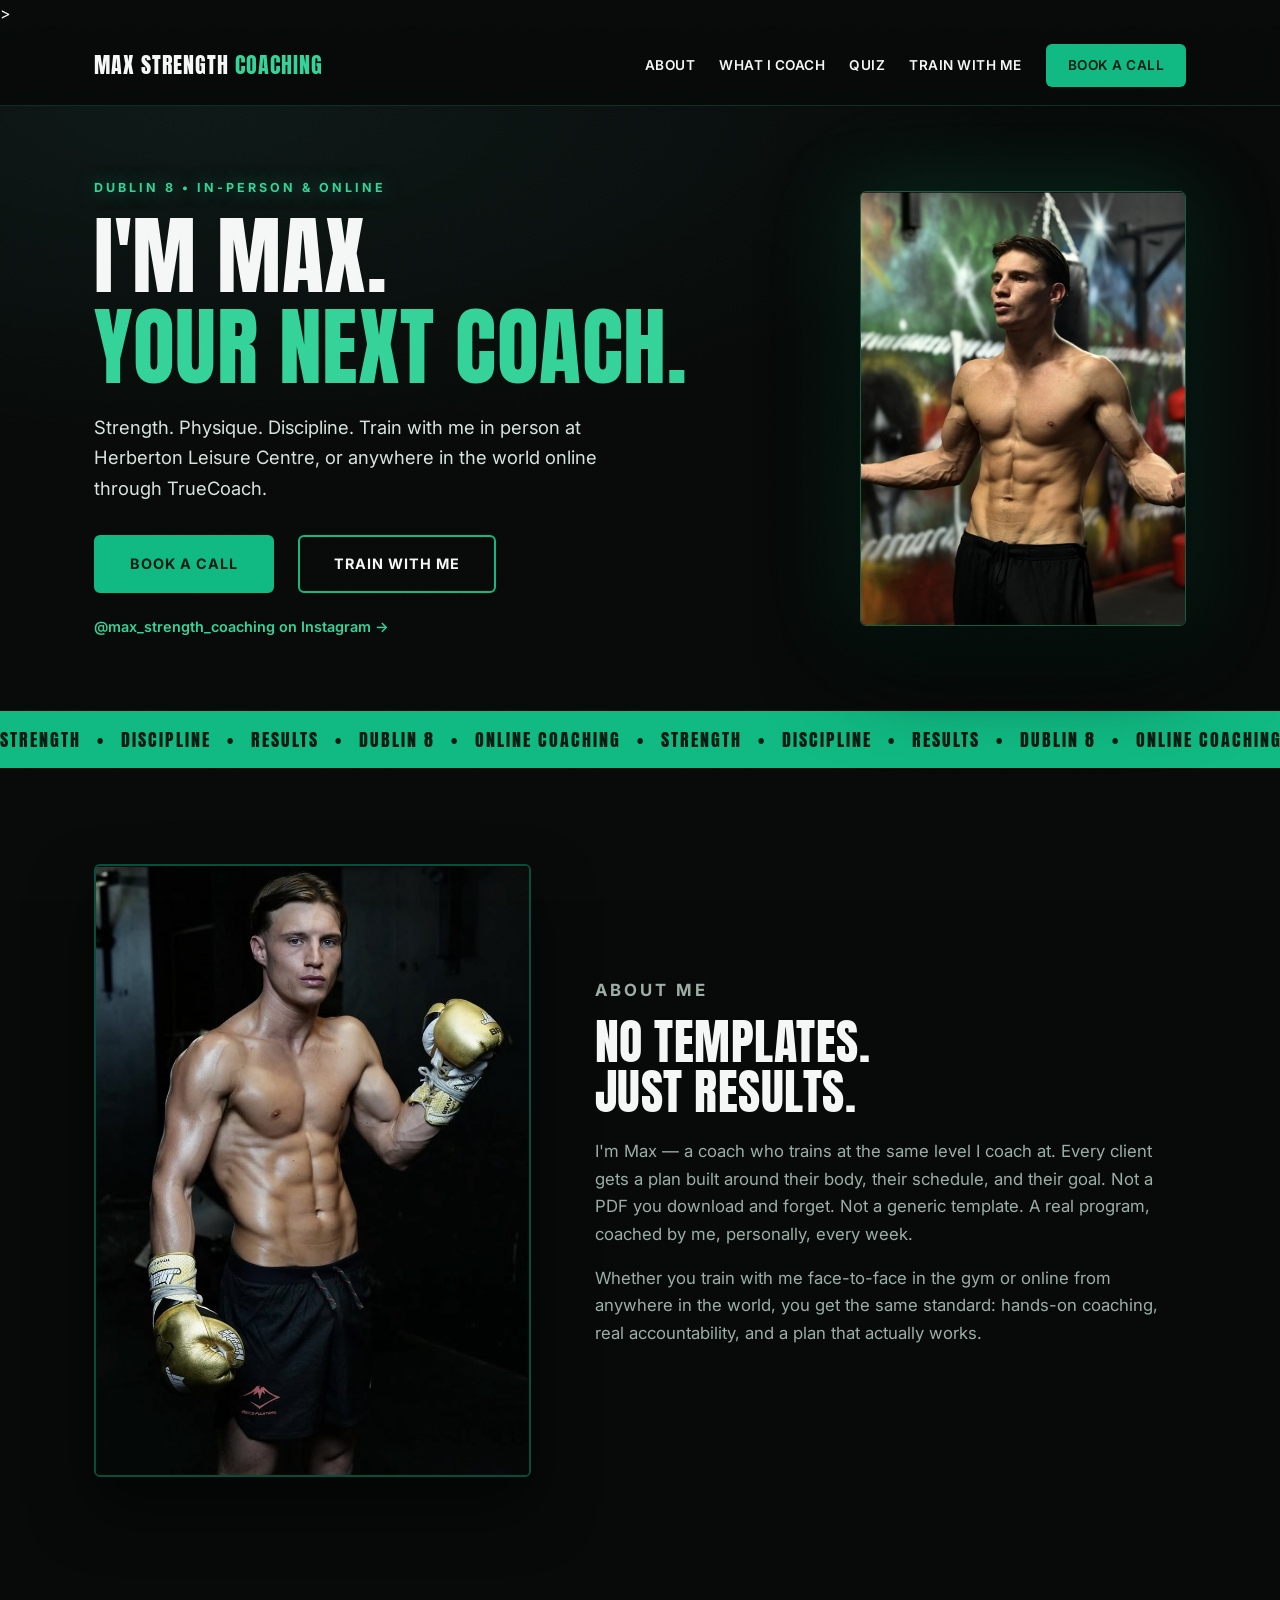
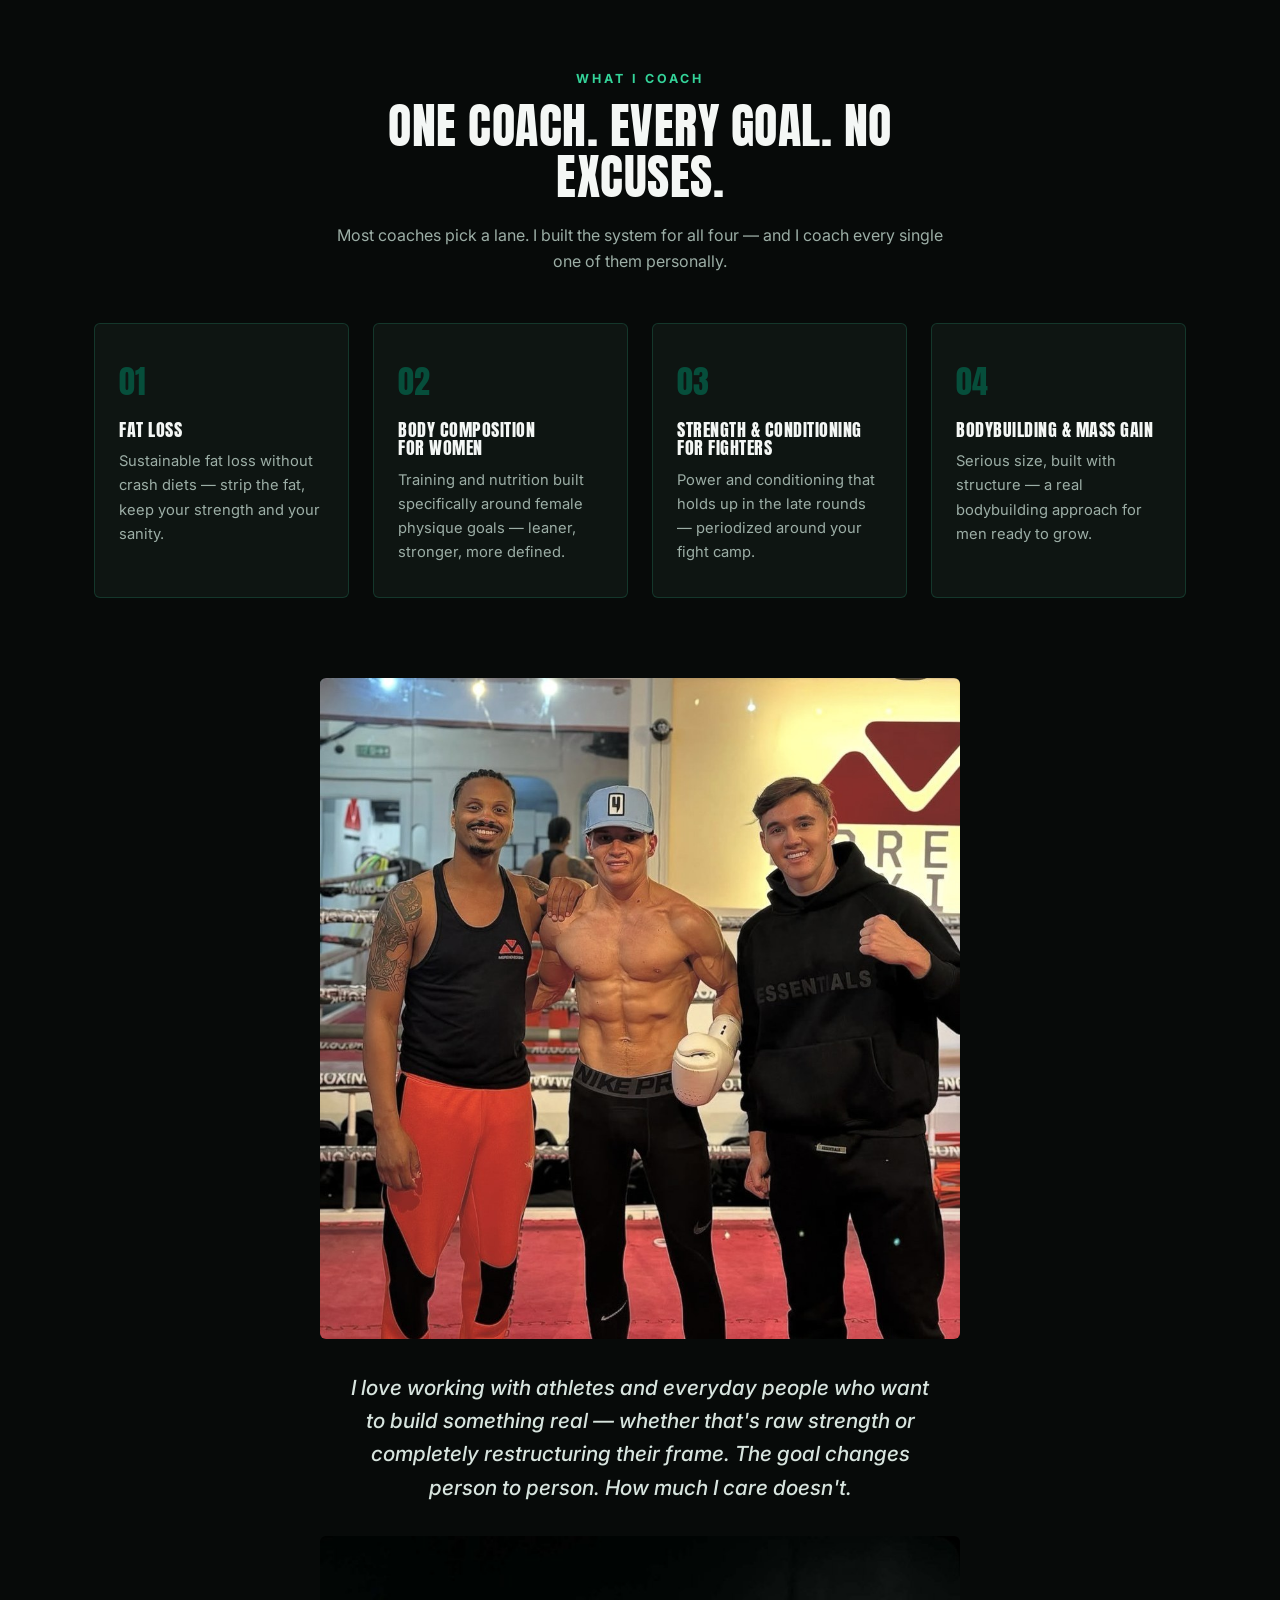
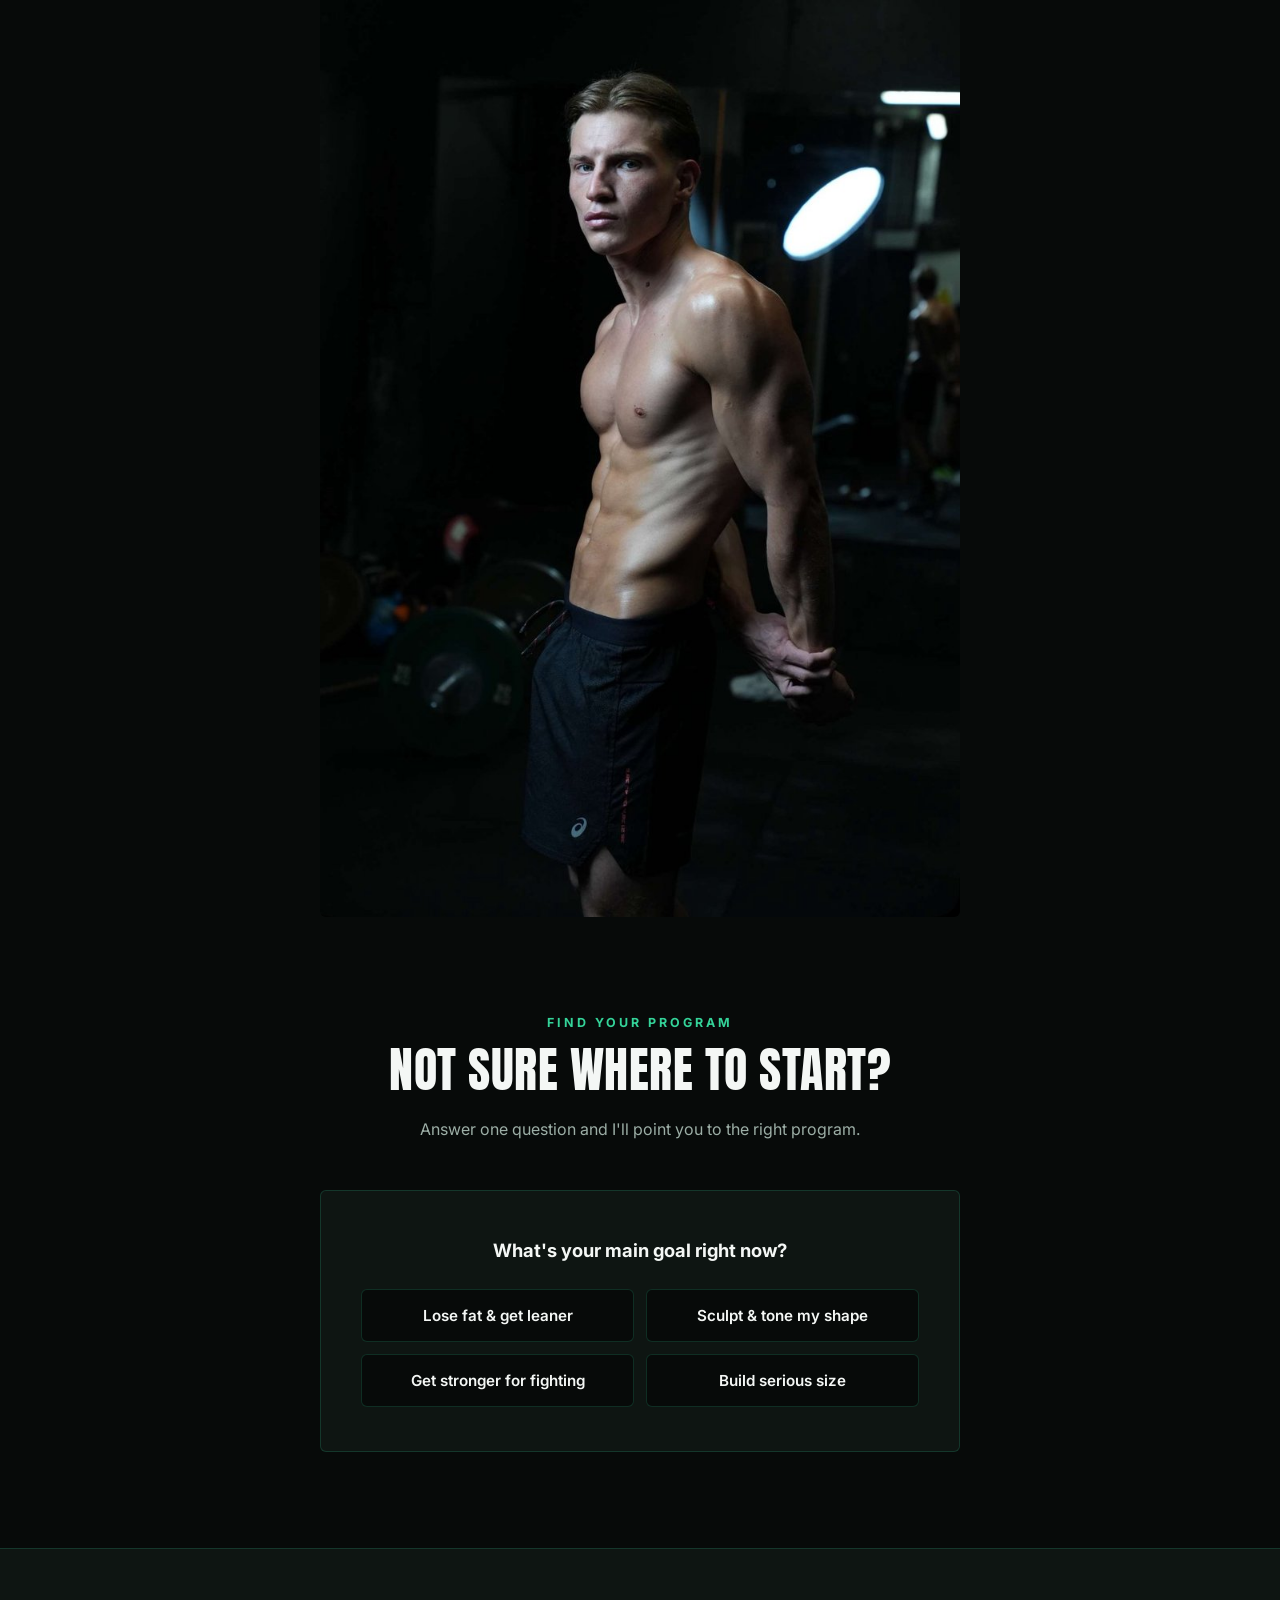
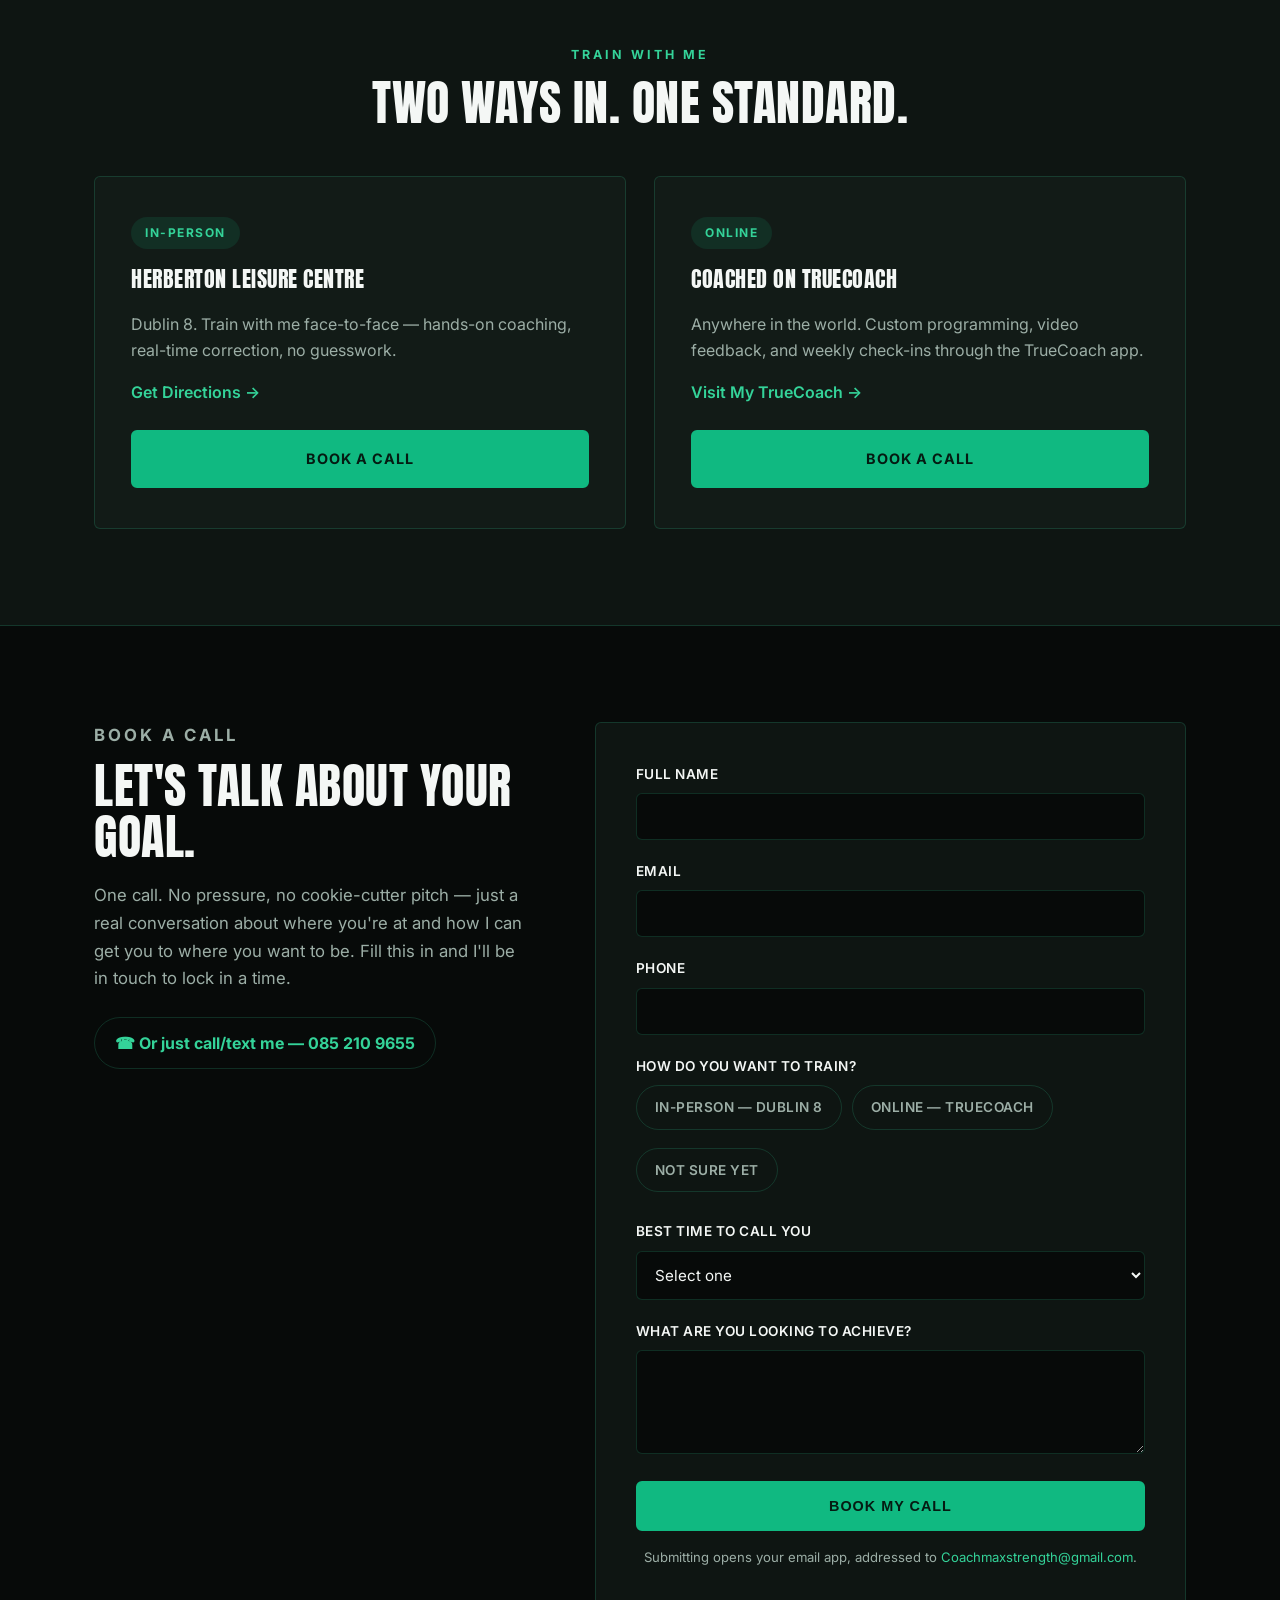
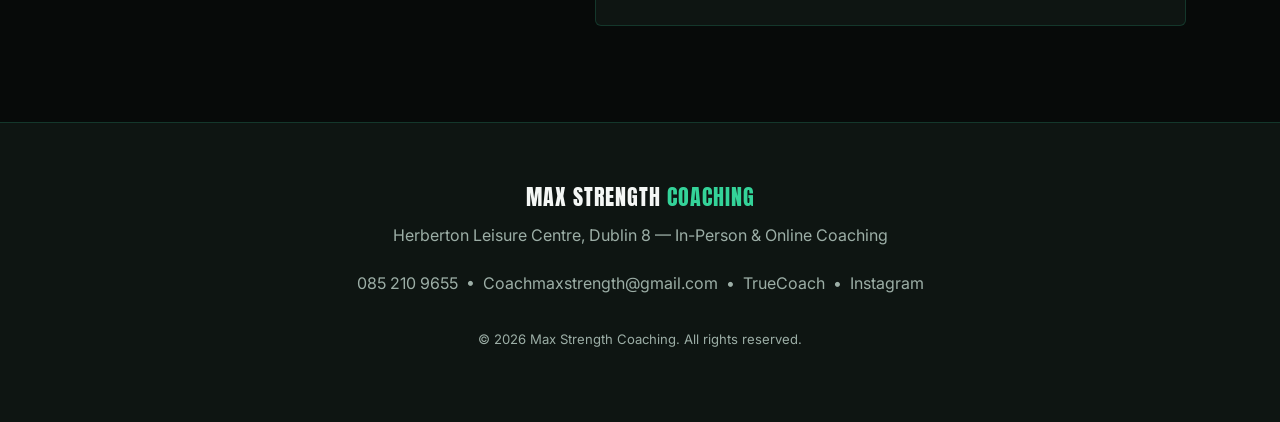
<file: index.html>
<!DOCTYPE html>
<html lang="en">
<head>
<meta charset="UTF-8">
<meta name="viewport" content="width=device-width, initial-scale=1.0">
<title>Max Strength Coaching</title>
<link rel="icon" href="data:image/svg+xml,%3Csvg xmlns='http://www.w3.org/2000/svg' viewBox='0 0 100 100'%3E%3Crect width='100' height='100' rx='16' fill='%23070A09'/%3E%3Ctext x='50' y='72' font-size='62' font-family='Arial,sans-serif' font-weight='900' fill='%2310B981' text-anchor='middle'%3EM%3C/text%3E%3C/svg%3E">
<meta name="description" content="Train with Max Strength Coaching — in person at Herberton Leisure Centre, Dublin 8, or online anywhere via TrueCoach. Book a call to get started.">
<link rel="canonical" href="https://maxstrengthcoaching.github.io/Max-/">

<meta property="og:type" content="website">
<meta property="og:site_name" content="Max Strength Coaching">
<meta property="og:title" content="Max Strength Coaching">
<meta property="og:description" content="Train with Max Strength Coaching — in person at Herberton Leisure Centre, Dublin 8, or online anywhere via TrueCoach.">
<meta property="og:url" content="https://maxstrengthcoaching.github.io/Max-/">
<meta property="og:image" content="https://maxstrengthcoaching.github.io/Max-/assets/images/hero-max.jpg">
<meta name="twitter:card" content="summary_large_image">
<meta name="twitter:title" content="Max Strength Coaching">
<meta name="twitter:description" content="In-person coaching in Dublin 8 or online anywhere via TrueCoach. Book a call to get started.">
<meta name="twitter:image" content="https://maxstrengthcoaching.github.io/Max-/assets/images/hero-max.jpg">

<link rel="preconnect" href="https://fonts.googleapis.com">
<link rel="preconnect" href="https://fonts.gstatic.com" crossorigin>
<link href="https://fonts.googleapis.com/css2?family=Anton&family=Inter:wght@400;500;600;700;800&display=swap" rel="stylesheet">>
<link rel="stylesheet" href="styles.css?v=3">
<script type="application/ld+json">
{
  "@context": "https://schema.org",
  "@type": "ExerciseGym",
  "name": "Max Strength Coaching",
  "description": "In-person and online strength coaching with Max — fat loss, body composition, fighter conditioning, and bodybuilding.",
  "url": "https://maxstrengthcoaching.github.io/Max-/",
  "image": "https://maxstrengthcoaching.github.io/Max-/assets/images/hero-max.jpg",
  "email": "Coachmaxstrength@gmail.com",
  "telephone": "+353852109655",
  "address": {
    "@type": "PostalAddress",
    "addressLocality": "Dublin 8",
    "addressCountry": "IE"
  },
  "sameAs": [
    "https://www.instagram.com/max_strength_coaching/",
    "https://app.truecoach.co/max-strength-coaching"
  ]
}
</script>
</head>
<body>
<div class="grain" aria-hidden="true"></div>

<header class="site-header">
  <div class="container header-inner">
    <a href="#top" class="logo">MAX STRENGTH <span>COACHING</span></a>
    <nav class="main-nav" id="main-nav">
      <a href="#about">About</a>
      <a href="#coach">What I Coach</a>
      <a href="#quiz">Quiz</a>
      <a href="#train">Train With Me</a>
      <a href="#book" class="nav-cta">Book A Call</a>
    </nav>
    <button class="nav-toggle" id="nav-toggle" aria-label="Toggle navigation" aria-expanded="false">
      <span></span><span></span><span></span>
    </button>
  </div>
</header>

<main id="top">

  <section class="hero">
    <div class="container hero-inner">
      <div class="hero-copy">
        <p class="eyebrow eyebrow-glow">Dublin 8 &bull; In-Person &amp; Online</p>
        <h1>I'M MAX.<br><span class="accent">YOUR NEXT COACH.</span></h1>
        <p class="hero-sub">Strength. Physique. Discipline. Train with me in person at Herberton Leisure Centre, or anywhere in the world online through TrueCoach.</p>
        <div class="hero-actions">
          <a href="#book" class="btn btn-primary">Book A Call</a>
          <a href="#train" class="btn btn-ghost">Train With Me</a>
        </div>
        <a href="https://www.instagram.com/max_strength_coaching/" target="_blank" rel="noopener" class="hero-social">&#64;max_strength_coaching on Instagram &rarr;</a>
      </div>
      <div class="hero-media">
        <img src="assets/images/hero-max.jpg" alt="Max, full body, in the gym" loading="eager">
      </div>
    </div>
  </section>

  <section class="marquee" aria-hidden="true">
    <div class="marquee-track">
      <span>STRENGTH</span><span>&bull;</span><span>DISCIPLINE</span><span>&bull;</span><span>RESULTS</span><span>&bull;</span><span>DUBLIN 8</span><span>&bull;</span><span>ONLINE COACHING</span><span>&bull;</span>
      <span>STRENGTH</span><span>&bull;</span><span>DISCIPLINE</span><span>&bull;</span><span>RESULTS</span><span>&bull;</span><span>DUBLIN 8</span><span>&bull;</span><span>ONLINE COACHING</span><span>&bull;</span>
    </div>
  </section>

  <section id="about" class="section about">
    <div class="container about-grid">
      <div class="about-media reveal">
        <img src="assets/images/about-max.jpg" alt="Max in a boxing stance" loading="lazy">
      </div>
      <div class="about-copy reveal">
        <p class="eyebrow">About Me</p>
        <h2>No Templates.<br>Just Results.</h2>
        <p>I'm Max &mdash; a coach who trains at the same level I coach at. Every client gets a plan built around their body, their schedule, and their goal. Not a PDF you download and forget. Not a generic template. A real program, coached by me, personally, every week.</p>
        <p>Whether you train with me face-to-face in the gym or online from anywhere in the world, you get the same standard: hands-on coaching, real accountability, and a plan that actually works.</p>
      </div>
    </div>
  </section>

  <section id="coach" class="section coach">
    <div class="container">
      <p class="eyebrow center">What I Coach</p>
      <h2 class="center">One Coach. Every Goal. No Excuses.</h2>
      <p class="section-sub center">Most coaches pick a lane. I built the system for all four &mdash; and I coach every single one of them personally.</p>
      <div class="coach-grid">
        <div class="coach-tile reveal">
          <span class="coach-num">01</span>
          <h3>Fat Loss</h3>
          <p>Sustainable fat loss without crash diets &mdash; strip the fat, keep your strength and your sanity.</p>
        </div>
        <div class="coach-tile reveal">
          <span class="coach-num">02</span>
          <h3>Body Composition <br>For Women</h3>
          <p>Training and nutrition built specifically around female physique goals &mdash; leaner, stronger, more defined.</p>
        </div>
        <div class="coach-tile reveal">
          <span class="coach-num">03</span>
          <h3>Strength &amp; Conditioning <br>For Fighters</h3>
          <p>Power and conditioning that holds up in the late rounds &mdash; periodized around your fight camp.</p>
        </div>
        <div class="coach-tile reveal">
          <span class="coach-num">04</span>
          <h3>Bodybuilding &amp; Mass Gain</h3>
          <p>Serious size, built with structure &mdash; a real bodybuilding approach for men ready to grow.</p>
        </div>
      </div>
    </div>
    <div class="photo-strip">
      <img class="reveal" src="assets/images/gallery-team.jpg" alt="Max with coach and client at the gym" loading="lazy">
      <p class="photo-strip-caption reveal">I love working with athletes and everyday people who want to build something real &mdash; whether that's raw strength or completely restructuring their frame. The goal changes person to person. How much I care doesn't.</p>
      <img class="reveal" src="assets/images/profile-max.jpg" alt="Max training" loading="lazy">
    </div>
  </section>

  <section id="quiz" class="section quiz">
    <div class="container">
      <p class="eyebrow center">Find Your Program</p>
      <h2 class="center">Not Sure Where To Start?</h2>
      <p class="section-sub center">Answer one question and I'll point you to the right program.</p>
      <div class="quiz-box reveal">
        <div class="quiz-step">
          <p class="quiz-question">What's your main goal right now?</p>
          <div class="quiz-options">
            <button type="button" class="quiz-option" data-program="fatloss">Lose fat &amp; get leaner</button>
            <button type="button" class="quiz-option" data-program="women">Sculpt &amp; tone my shape</button>
            <button type="button" class="quiz-option" data-program="fighter">Get stronger for fighting</button>
            <button type="button" class="quiz-option" data-program="bodybuilding">Build serious size</button>
          </div>
        </div>
        <div class="quiz-result" id="quiz-result" hidden>
          <p class="eyebrow">Your Program</p>
          <h3 id="quiz-result-title"></h3>
          <p id="quiz-result-desc"></p>
          <a href="#book" class="btn btn-primary" id="quiz-cta">Book A Call For This</a>
        </div>
      </div>
    </div>
  </section>

  <section id="train" class="section train">
    <div class="container">
      <p class="eyebrow center">Train With Me</p>
      <h2 class="center">Two Ways In. One Standard.</h2>
      <div class="train-grid">
        <div class="train-card reveal">
          <p class="train-tag">In-Person</p>
          <h3>Herberton Leisure Centre</h3>
          <p class="train-desc">Dublin 8. Train with me face-to-face &mdash; hands-on coaching, real-time correction, no guesswork.</p>
          <a href="https://www.google.com/maps/search/?api=1&query=Herberton+Leisure+Centre+Dublin+8" target="_blank" rel="noopener" class="train-link">Get Directions &rarr;</a>
          <a href="#book" class="btn btn-primary btn-full">Book A Call</a>
        </div>
        <div class="train-card reveal">
          <p class="train-tag">Online</p>
          <h3>Coached On TrueCoach</h3>
          <p class="train-desc">Anywhere in the world. Custom programming, video feedback, and weekly check-ins through the TrueCoach app.</p>
          <a href="https://app.truecoach.co/max-strength-coaching" target="_blank" rel="noopener" class="train-link">Visit My TrueCoach &rarr;</a>
          <a href="#book" class="btn btn-primary btn-full">Book A Call</a>
        </div>
      </div>
    </div>
  </section>

  <section id="book" class="section book">
    <div class="container book-inner">
      <div class="book-copy reveal">
        <p class="eyebrow">Book A Call</p>
        <h2>Let's Talk About Your Goal.</h2>
        <p>One call. No pressure, no cookie-cutter pitch &mdash; just a real conversation about where you're at and how I can get you to where you want to be. Fill this in and I'll be in touch to lock in a time.</p>
        <a href="tel:+353852109655" class="phone-link">&#9742; Or just call/text me &mdash; 085 210 9655</a>
      </div>
      <form id="book-form" class="book-form reveal">
        <div class="form-row">
          <label for="name">Full Name</label>
          <input type="text" id="name" name="name" required>
        </div>
        <div class="form-row">
          <label for="email">Email</label>
          <input type="email" id="email" name="email" required>
        </div>
        <div class="form-row">
          <label for="phone">Phone</label>
          <input type="tel" id="phone" name="phone" required>
        </div>
        <div class="form-row">
          <label>How Do You Want To Train?</label>
          <div class="choice-group">
            <label class="choice">
              <input type="radio" name="trainType" value="In-Person — Dublin 8" required>
              <span>In-Person &mdash; Dublin 8</span>
            </label>
            <label class="choice">
              <input type="radio" name="trainType" value="Online — TrueCoach">
              <span>Online &mdash; TrueCoach</span>
            </label>
            <label class="choice">
              <input type="radio" name="trainType" value="Not sure yet">
              <span>Not Sure Yet</span>
            </label>
          </div>
        </div>
        <div class="form-row">
          <label for="best-time">Best Time To Call You</label>
          <select id="best-time" name="bestTime" required>
            <option value="" disabled selected>Select one</option>
            <option value="Morning">Morning</option>
            <option value="Afternoon">Afternoon</option>
            <option value="Evening">Evening</option>
          </select>
        </div>
        <div class="form-row">
          <label for="goals">What Are You Looking To Achieve?</label>
          <textarea id="goals" name="goals" rows="4" required></textarea>
        </div>
        <button type="submit" class="btn btn-primary btn-full">Book My Call</button>
        <p class="form-note">Submitting opens your email app, addressed to <a href="mailto:Coachmaxstrength@gmail.com">Coachmaxstrength@gmail.com</a>.</p>
      </form>
    </div>
  </section>

</main>

<footer class="site-footer">
  <div class="container footer-inner">
    <a href="#top" class="logo">MAX STRENGTH <span>COACHING</span></a>
    <p>Herberton Leisure Centre, Dublin 8 &mdash; In-Person &amp; Online Coaching</p>
    <p>
      <a href="tel:+353852109655">085 210 9655</a>
      &nbsp;&bull;&nbsp;
      <a href="mailto:Coachmaxstrength@gmail.com">Coachmaxstrength@gmail.com</a>
      &nbsp;&bull;&nbsp;
      <a href="https://app.truecoach.co/max-strength-coaching" target="_blank" rel="noopener">TrueCoach</a>
      &nbsp;&bull;&nbsp;
      <a href="https://www.instagram.com/max_strength_coaching/" target="_blank" rel="noopener">Instagram</a>
    </p>
    <p class="copyright">&copy; <span id="year"></span> Max Strength Coaching. All rights reserved.</p>
  </div>
</footer>

<a href="#book" id="sticky-cta" class="sticky-cta">Book A Call</a>

<script src="script.js?v=2"></script>
</body>
</html>
</file>
<file: styles.css>
/* ---------- Tokens ---------- */
:root {
  --bg: #070A09;
  --panel: #0E1512;
  --panel-alt: #121B17;
  --line: rgba(52, 211, 153, 0.18);
  --emerald: #10B981;
  --emerald-bright: #34D399;
  --emerald-deep: #064E3B;
  --white: #F4F7F5;
  --muted: #9CAEA6;
  --radius: 6px;
  --max-width: 1140px;
  --font-display: 'Anton', sans-serif;
  --font-body: 'Inter', sans-serif;
}

* { box-sizing: border-box; }

html { scroll-behavior: smooth; }

body {
  margin: 0;
  font-family: var(--font-body);
  color: var(--white);
  background: var(--bg);
  line-height: 1.65;
}

img { max-width: 100%; display: block; }

.container {
  max-width: var(--max-width);
  margin: 0 auto;
  padding: 0 24px;
}

a { color: inherit; text-decoration: none; }

h1, h2, h3 {
  font-family: var(--font-display);
  text-transform: uppercase;
  letter-spacing: 0.5px;
  line-height: 1.05;
  margin: 0 0 20px;
  font-weight: 400;
}

h1 { font-size: clamp(2.8rem, 7vw, 5.4rem); }
h2 { font-size: clamp(2rem, 4.4vw, 3rem); }
h3 { font-size: 1.4rem; letter-spacing: 0.5px; }

p { margin: 0 0 16px; color: var(--muted); }

.accent { color: var(--emerald-bright); }

.eyebrow {
  font-family: var(--font-body);
  font-weight: 700;
  text-transform: uppercase;
  letter-spacing: 3px;
  font-size: 0.78rem;
  color: var(--emerald-bright);
  margin-bottom: 12px;
}
.eyebrow.center { text-align: center; }
.eyebrow-glow { text-shadow: 0 0 18px rgba(52, 211, 153, 0.5); }
h2.center { text-align: center; max-width: 680px; margin-left: auto; margin-right: auto; }

.section { padding: 96px 0; }

/* ---------- Buttons ---------- */
.btn {
  display: inline-block;
  padding: 15px 34px;
  border-radius: var(--radius);
  font-weight: 700;
  font-size: 0.9rem;
  text-transform: uppercase;
  letter-spacing: 1px;
  border: 2px solid var(--emerald);
  transition: transform 0.15s ease, box-shadow 0.15s ease, background 0.15s ease, color 0.15s ease;
}
.btn-primary {
  background: var(--emerald);
  color: #051B12;
}
.btn-primary:hover {
  transform: translateY(-2px);
  background: var(--emerald-bright);
  box-shadow: 0 8px 28px rgba(16, 185, 129, 0.35);
}
.btn-ghost {
  background: transparent;
  color: var(--white);
  margin-left: 12px;
}
.btn-ghost:hover {
  transform: translateY(-2px);
  background: rgba(16, 185, 129, 0.12);
}
.btn-full { width: 100%; text-align: center; }

/* ---------- Header ---------- */
.site-header {
  position: sticky;
  top: 0;
  z-index: 100;
  background: rgba(7, 10, 9, 0.85);
  backdrop-filter: blur(10px);
  border-bottom: 1px solid var(--line);
}
.header-inner {
  display: flex;
  align-items: center;
  justify-content: space-between;
  padding-top: 18px;
  padding-bottom: 18px;
}
.logo {
  font-family: var(--font-display);
  font-size: 1.4rem;
  letter-spacing: 1px;
  white-space: nowrap;
  text-transform: uppercase;
}
.logo span { color: var(--emerald-bright); }
.main-nav {
  display: flex;
  align-items: center;
  gap: 24px;
  font-weight: 600;
  font-size: 0.85rem;
  text-transform: uppercase;
  letter-spacing: 0.5px;
  white-space: nowrap;
}
.main-nav a:hover { color: var(--emerald-bright); }
.nav-cta {
  background: var(--emerald);
  color: #051B12 !important;
  padding: 10px 22px;
  border-radius: var(--radius);
}
.nav-cta:hover { background: var(--emerald-bright); }

.nav-toggle {
  display: none;
  flex-direction: column;
  gap: 5px;
  background: none;
  border: none;
  cursor: pointer;
  padding: 8px;
}
.nav-toggle span {
  width: 24px;
  height: 2px;
  background: var(--white);
  display: block;
}

/* ---------- Hero ---------- */
.hero {
  background: radial-gradient(120% 100% at 15% 0%, #0E1917 0%, var(--bg) 55%);
  padding: 72px 0;
}
.hero-inner {
  display: grid;
  grid-template-columns: 1.3fr 0.7fr;
  gap: 56px;
  align-items: center;
}
.hero-sub {
  font-size: 1.15rem;
  color: #D7E4DE;
  max-width: 540px;
  margin: 0 0 32px;
}
.hero-actions { display: flex; flex-wrap: wrap; gap: 12px; margin-bottom: 20px; }
.hero-social {
  display: inline-block;
  font-weight: 600;
  font-size: 0.9rem;
  color: var(--emerald-bright);
}
.hero-social:hover { text-decoration: underline; }
.hero-media img {
  width: 90%;
  margin-left: auto;
  aspect-ratio: 900 / 1201;
  object-fit: cover;
  border: 1px solid rgba(52, 211, 153, 0.4);
  border-radius: var(--radius);
  box-shadow: 0 40px 90px rgba(0, 0, 0, 0.65), 0 0 90px rgba(16, 185, 129, 0.22);
}

/* ---------- Marquee ---------- */
.marquee {
  background: var(--emerald);
  color: #051B12;
  overflow: hidden;
  white-space: nowrap;
  padding: 14px 0;
}
.marquee-track {
  display: inline-flex;
  gap: 16px;
  font-family: var(--font-display);
  letter-spacing: 2px;
  font-size: 1.1rem;
  text-transform: uppercase;
  animation: scroll 24s linear infinite;
}
@keyframes scroll {
  from { transform: translateX(0); }
  to { transform: translateX(-50%); }
}

/* ---------- About ---------- */
.about-grid {
  display: grid;
  grid-template-columns: 0.85fr 1.15fr;
  gap: 64px;
  align-items: center;
}
.about-media img {
  width: 100%;
  aspect-ratio: 800 / 1121;
  object-fit: cover;
  border: 2px solid var(--emerald-deep);
  border-radius: var(--radius);
  box-shadow: 0 30px 60px rgba(0, 0, 0, 0.5);
}
.about-copy p { color: var(--muted); font-size: 1.05rem; }

/* ---------- What I Coach ---------- */
.coach { padding-bottom: 0; }
.section-sub {
  color: var(--muted);
  max-width: 620px;
  margin: 0 auto 8px;
}
.section-sub.center { text-align: center; }
.coach-grid {
  display: grid;
  grid-template-columns: repeat(4, 1fr);
  gap: 24px;
  margin-top: 48px;
}
.coach-tile {
  background: var(--panel);
  border: 1px solid var(--line);
  border-radius: var(--radius);
  padding: 32px 24px;
}
.coach-num {
  display: block;
  font-family: var(--font-display);
  font-size: 2rem;
  color: var(--emerald-deep);
  margin-bottom: 12px;
}
.coach-tile h3 { font-size: 1.1rem; margin-bottom: 10px; }
.coach-tile p { font-size: 0.92rem; margin: 0; }

.photo-strip {
  display: grid;
  grid-template-columns: 1fr;
  gap: 32px;
  margin-top: 80px;
}
.photo-strip img {
  width: 100%;
  max-width: 640px;
  margin: 0 auto;
  object-fit: cover;
  border-radius: var(--radius);
}
.photo-strip img:nth-child(1) { aspect-ratio: 1000 / 1033; }
.photo-strip img:nth-child(3) { aspect-ratio: 800 / 1226; }
.photo-strip-caption {
  max-width: 600px;
  margin: 0 auto;
  text-align: center;
  font-family: var(--font-body);
  font-style: italic;
  font-weight: 500;
  font-size: clamp(1.05rem, 2.2vw, 1.3rem);
  line-height: 1.6;
  color: #D7E4DE;
}

/* ---------- Train With Me ---------- */
.train { background: var(--panel); border-top: 1px solid var(--line); border-bottom: 1px solid var(--line); }
.train-grid {
  display: grid;
  grid-template-columns: repeat(2, 1fr);
  gap: 28px;
  margin-top: 48px;
}
.train-card {
  background: var(--panel-alt);
  border: 1px solid var(--line);
  border-radius: var(--radius);
  padding: 40px 36px;
  display: flex;
  flex-direction: column;
}
.train-tag {
  display: inline-block;
  align-self: flex-start;
  background: rgba(16, 185, 129, 0.12);
  color: var(--emerald-bright);
  font-size: 0.75rem;
  font-weight: 700;
  text-transform: uppercase;
  letter-spacing: 1.5px;
  padding: 6px 14px;
  border-radius: 100px;
  margin-bottom: 18px;
}
.train-desc { color: var(--muted); }
.train-link {
  display: inline-block;
  color: var(--emerald-bright);
  font-weight: 600;
  margin-bottom: 24px;
}
.train-link:hover { text-decoration: underline; }
.train-card .btn { margin-top: auto; }

/* ---------- Book A Call ---------- */
.book-inner {
  display: grid;
  grid-template-columns: 0.85fr 1.15fr;
  gap: 64px;
  align-items: start;
}
.book-copy p { color: var(--muted); font-size: 1.05rem; }
.phone-link {
  display: inline-block;
  font-weight: 700;
  color: var(--emerald-bright);
  border: 1px solid var(--line);
  padding: 12px 20px;
  border-radius: 100px;
  margin-top: 8px;
}
.phone-link:hover { background: rgba(16, 185, 129, 0.1); }
.book-form {
  background: var(--panel);
  border: 1px solid var(--line);
  border-radius: var(--radius);
  padding: 40px;
}
.form-row { margin-bottom: 20px; }
.form-row label {
  display: block;
  font-weight: 600;
  font-size: 0.85rem;
  text-transform: uppercase;
  letter-spacing: 0.5px;
  margin-bottom: 8px;
  color: var(--white);
}
.form-row input,
.form-row select,
.form-row textarea {
  width: 100%;
  padding: 13px 14px;
  border: 1px solid var(--line);
  border-radius: var(--radius);
  font-family: var(--font-body);
  font-size: 0.95rem;
  background: var(--bg);
  color: var(--white);
}
.form-row input:focus,
.form-row select:focus,
.form-row textarea:focus {
  outline: none;
  border-color: var(--emerald);
  box-shadow: 0 0 0 3px rgba(16, 185, 129, 0.2);
}
.choice-group {
  display: flex;
  flex-wrap: wrap;
  gap: 10px;
}
.choice {
  position: relative;
  cursor: pointer;
}
.choice input {
  position: absolute;
  opacity: 0;
  width: 100%;
  height: 100%;
  cursor: pointer;
  margin: 0;
}
.choice span {
  display: inline-block;
  padding: 10px 18px;
  border: 1px solid var(--line);
  border-radius: 100px;
  font-size: 0.85rem;
  font-weight: 600;
  color: var(--muted);
  transition: all 0.15s ease;
}
.choice input:checked + span {
  background: var(--emerald);
  border-color: var(--emerald);
  color: #051B12;
}
.choice input:focus-visible + span {
  box-shadow: 0 0 0 3px rgba(16, 185, 129, 0.35);
}
.form-note { font-size: 0.82rem; color: var(--muted); margin-top: 16px; text-align: center; }
.form-note a { color: var(--emerald-bright); }

/* ---------- Footer ---------- */
.site-footer {
  background: var(--panel);
  border-top: 1px solid var(--line);
  padding: 56px 0;
  text-align: center;
}
.site-footer p { color: var(--muted); }
.site-footer a:hover { color: var(--emerald-bright); }
.footer-inner { display: flex; flex-direction: column; align-items: center; gap: 6px; }
.copyright { font-size: 0.82rem; margin-top: 10px; }

/* ---------- Film grain ---------- */
.grain {
  position: fixed;
  inset: 0;
  z-index: 9999;
  pointer-events: none;
  opacity: 0.05;
  mix-blend-mode: overlay;
  background-image: url("data:image/svg+xml,%3Csvg xmlns='http://www.w3.org/2000/svg' width='180' height='180'%3E%3Cfilter id='n'%3E%3CfeTurbulence type='fractalNoise' baseFrequency='0.9' numOctaves='2' stitchTiles='stitch'/%3E%3C/filter%3E%3Crect width='100%25' height='100%25' filter='url(%23n)'/%3E%3C/svg%3E");
  background-size: 180px 180px;
}

/* ---------- Scroll reveal ---------- */
.reveal {
  opacity: 0;
  transform: translateY(28px);
  transition: opacity 0.7s ease, transform 0.7s ease;
}
.reveal.in-view {
  opacity: 1;
  transform: none;
}
@media (prefers-reduced-motion: reduce) {
  .reveal { opacity: 1; transform: none; transition: none; }
}

/* ---------- Sticky Book A Call ---------- */
.sticky-cta {
  position: fixed;
  right: 24px;
  bottom: 24px;
  z-index: 500;
  background: var(--emerald);
  color: #051B12;
  font-weight: 700;
  font-size: 0.85rem;
  text-transform: uppercase;
  letter-spacing: 1px;
  padding: 14px 26px;
  border-radius: 100px;
  box-shadow: 0 12px 32px rgba(0, 0, 0, 0.5), 0 0 30px rgba(16, 185, 129, 0.3);
  opacity: 0;
  transform: translateY(16px);
  pointer-events: none;
  transition: opacity 0.3s ease, transform 0.3s ease, background 0.15s ease;
}
.sticky-cta.visible {
  opacity: 1;
  transform: none;
  pointer-events: auto;
}
.sticky-cta.hide-on-book {
  opacity: 0;
  transform: translateY(16px);
  pointer-events: none;
}
.sticky-cta:hover { background: var(--emerald-bright); }

/* ---------- Find Your Program quiz ---------- */
.quiz-box {
  max-width: 640px;
  margin: 48px auto 0;
  background: var(--panel);
  border: 1px solid var(--line);
  border-radius: var(--radius);
  padding: 44px 40px;
  text-align: center;
}
.quiz-question {
  font-weight: 700;
  font-size: 1.15rem;
  color: var(--white);
  margin-bottom: 24px;
}
.quiz-options {
  display: grid;
  grid-template-columns: repeat(2, 1fr);
  gap: 12px;
}
.quiz-option {
  font-family: var(--font-body);
  font-weight: 600;
  font-size: 0.95rem;
  color: var(--white);
  background: var(--bg);
  border: 1px solid var(--line);
  border-radius: var(--radius);
  padding: 16px 18px;
  cursor: pointer;
  transition: border-color 0.15s ease, background 0.15s ease, transform 0.15s ease;
}
.quiz-option:hover {
  border-color: var(--emerald);
  background: rgba(16, 185, 129, 0.08);
  transform: translateY(-2px);
}
.quiz-result .eyebrow { justify-content: center; }
.quiz-result h3 { margin-bottom: 12px; }
.quiz-result p { margin-bottom: 24px; }

/* ---------- Responsive ---------- */
@media (max-width: 900px) {
 .hero-inner, .about-grid,
  .book-inner { grid-template-columns: 1fr; }
  .hero-media { order: -1; max-width: 210px; margin: 0 auto; }

  .hero-media img { width: 100%; }
  .train-grid,
  .coach-grid { grid-template-columns: repeat(2, 1fr); }
}

@media (max-width: 640px) {
  .coach-grid { grid-template-columns: 1fr; }
  .photo-strip { margin-top: 48px; gap: 24px; }
  .quiz-options { grid-template-columns: 1fr; }
  .quiz-box { padding: 32px 24px; }
  .sticky-cta { right: 16px; bottom: 16px; padding: 12px 20px; font-size: 0.8rem; }
}

@media (max-width: 720px) {
  .main-nav {
    position: absolute;
    top: 100%;
    left: 0;
    right: 0;
    background: var(--bg);
    flex-direction: column;
    align-items: flex-start;
    padding: 20px 24px 28px;
    border-bottom: 1px solid var(--line);
    display: none;
  }
  .main-nav.open { display: flex; }
  .nav-toggle { display: flex; }
  .btn-ghost { margin-left: 0; }
  .hero-actions { flex-direction: column; align-items: stretch; }
  .hero-inner { padding-bottom: 56px; }
  .book-form { padding: 28px; }
}
</file>
